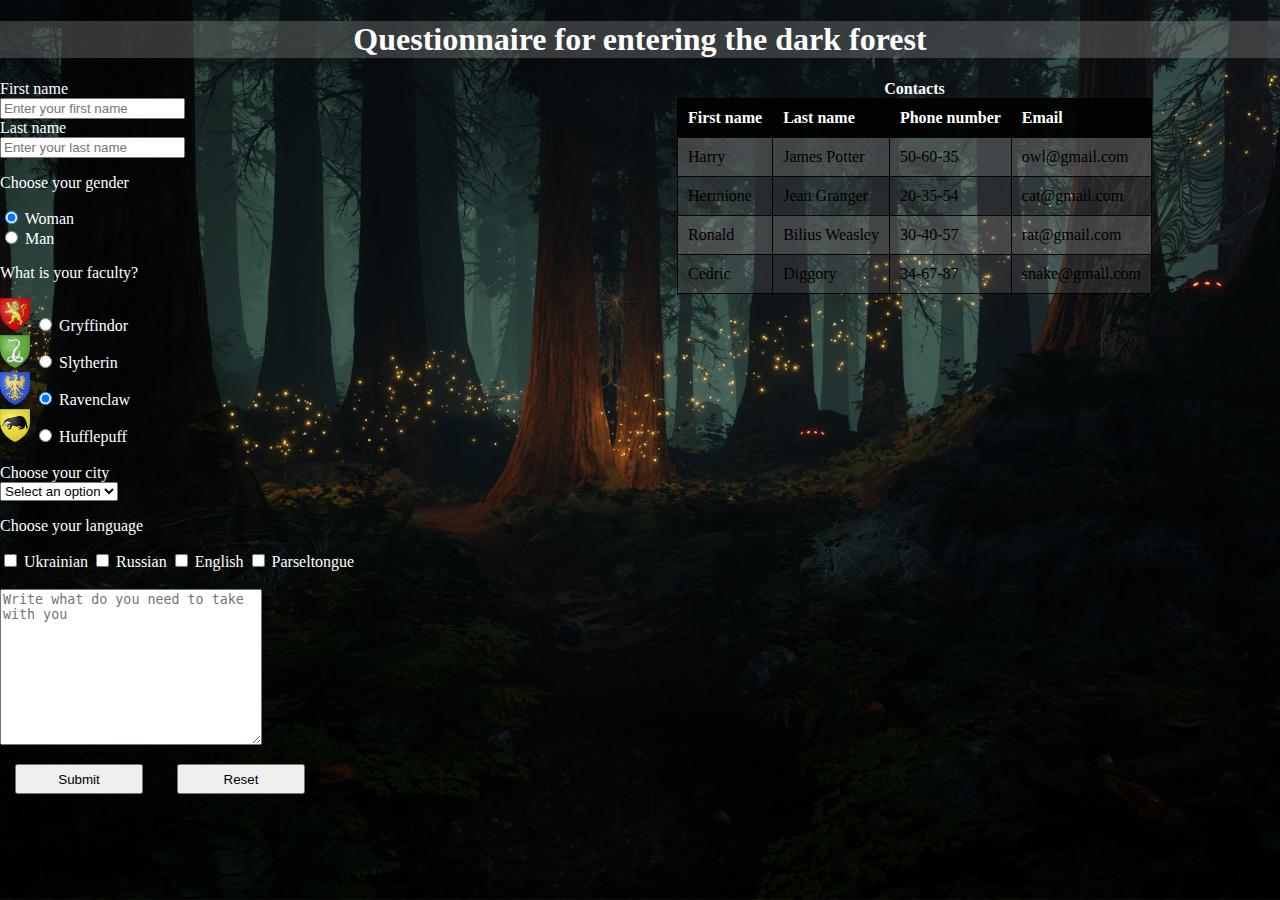
<file: hm_2 HTML/index.html>
<!DOCTYPE html>
<html lang="en">
  <head>
    <meta charset="UTF-8" />
    <meta http-equiv="X-UA-Compatible" content="IE=edge" />
    <meta name="viewport" content="width=device-width, initial-scale=1.0" />
    <title>Hm -2</title>
    <link rel="stylesheet" href="style.css" />
  </head>
  <body>
    <h1>Questionnaire for entering the dark forest</h1>
    <div class="right-block">
      <table id="t01">
        <caption>
          <strong>Contacts</strong>
        </caption>
        <tr>
          <th>First name</th>
          <th>Last name</th>
          <th>Phone number</th>
          <th>Email</th>
        </tr>
        <tr>
          <td>Harry</td>
          <td>James Potter</td>
          <td>50-60-35</td>
          <td>owl@gmail.com</td>
        </tr>
        <tr>
          <td>Hermione</td>
          <td>Jean Granger</td>
          <td>20-35-54</td>
          <td>cat@gmail.com</td>
        </tr>
        <tr>
          <td>Ronald</td>
          <td>Bilius Weasley</td>
          <td>30-40-57</td>
          <td>rat@gmail.com</td>
        </tr>
        <tr>
          <td>Cedric</td>
          <td>Diggory</td>
          <td>34-67-87</td>
          <td>snake@gmail.com</td>
        </tr>
      </table>
    </div>
    <form action="#">
      <div class="name">
        <label for="first name">First name</label> <br />
        <input
          tabindex="1"
          placeholder="Enter your first name"
          type="text"
          id="first_mane"
          name="first_name"
          value=""
        />
        <br />
        <label for="last_name">Last name</label> <br />
        <input
          tabindex="2"
          placeholder="Enter your last name"
          type="text"
          id="last_mane"
          name="last_name"
          value=""
        />
      </div>
      <div class="gender">
        <p>Choose your gender</p>
        <input type="radio" value="woman" name="gender" id="woman" checked />
        <label for="woman">Woman</label><br />
        <input type="radio" value="man" name="gender" id="man" />
        <label for="man">Man</label>
      </div>
      <div class="faculty">
        <p>What is your faculty?</p>
        <img src="img/Gryffondor.png" alt="Gryffondor" width="30px" />
        <input type="radio" value="Gryffindor" name="faculty" id="gr" />
        <label for="gr">Gryffindor</label><br />
        <img src="img/Slytherin.png" alt="Slytherin" width="30px" />
        <input type="radio" value="Slytherin" name="faculty" id="sl" />
        <label for="sl">Slytherin</label><br />
        <img src="img/Ravenclaw.png" alt="Ravenclaw" width="30px" />
        <input type="radio" value="Ravenclaw" name="faculty" id="rv" checked />
        <label for="rv">Ravenclaw</label><br />
        <img src="img/Hufflepuff.png" alt="Hufflepuff" width="30px" />
        <input type="radio" value="Hufflepuff" name="faculty" id="hf" />
        <label for="hf">Hufflepuff</label><br />
      </div>
      <br />
      <div class="city">
        <label for="city">Choose your city</label><br />
        <select name="city" id="city">
          <option value="none" selected disabled hidden>
            Select an option
          </option>
          <option value="Kyiv">Kyiv</option>
          <option value="Lviv">Lviv</option>
          <option value="Ternopil">Ternopil</option>
          <option value="another">another</option>
        </select>
      </div>
      <div class="language">
        <p>Choose your language</p>
        <input type="checkbox" name="Ukrainian" value="yes" id="UK" />
        <label for="UK">Ukrainian</label>
        <input type="checkbox" name="Russian" value="Yes" id="RU" />
        <label for="RU">Russian</label>
        <input type="checkbox" name="English" value="yes" id="EN" />
        <label for="EN">English</label>
        <input type="checkbox" name="Parseltongue" value="yes" id="PR" />
        <label for="PR">Parseltongue</label>
      </div>
      <br />
      <div>
        <textarea
          name="information"
          cols="30"
          rows="10"
          maxlength="350"
          placeholder="Write what do you need to take with you"
        ></textarea>
      </div>
      <div>
        <input type="submit" value="Submit" id="sub" />
        <input type="reset" value="Reset" id="res" />
      </div>
    </form>
  </body>
</html>
</file>
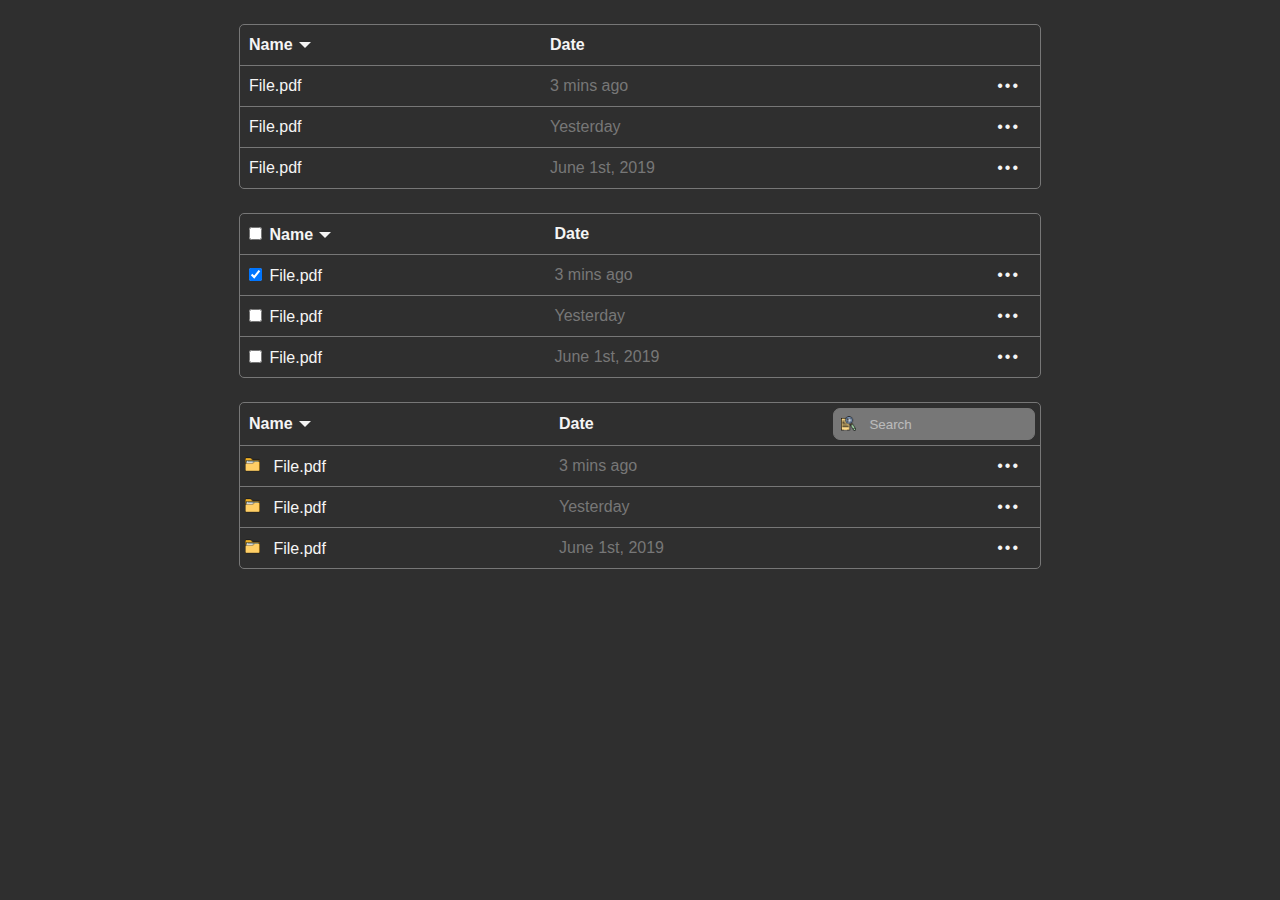
<file: hm_3 CSS/index.html>
<!DOCTYPE html>
<html lang="en">
  <head>
    <meta charset="UTF-8" />
    <meta http-equiv="X-UA-Compatible" content="IE=edge" />
    <meta name="viewport" content="width=device-width, initial-scale=1.0" />
    <title>HM_3 CSS Basic</title>
    <link rel="stylesheet" href="style.css" />
  </head>
  <body>
    <div class="container">
      <table>
        <tr>
          <th class="ft_n">
            <span>Name</span>
            <span class="arrow"></span>
          </th>
          <th>Date</th>
        </tr>
        <tr>
          <td class="ft_n_td">File.pdf</td>
          <td>3 mins ago</td>
          <td class="dots"></td>
        </tr>
        <tr>
          <td class="ft_n_td">File.pdf</td>
          <td>Yesterday</td>
          <td class="dots"></td>
        </tr>
        <tr>
          <td class="ft_n_td">File.pdf</td>
          <td>June 1st, 2019</td>
          <td class="dots"></td>
        </tr>
      </table>
    </div>
    <div class="container">
      <table>
        <tr>
          <th>
            <label>
              <input type="checkbox" />
              <span class="st_n">Name</span>
              <span class="arrow"></span>
            </label>
          </th>
          <th>Date</th>
        </tr>
        <tr>
          <td>
            <label>
              <input type="checkbox" checked />
              <span class="st_n_td">File.pdf</span>
            </label>
          </td>
          <td>3 mins ago</td>
          <td class="st dots"></td>
        </tr>
        <tr>
          <td>
            <label>
              <input type="checkbox" />
              <span class="st_n_td">File.pdf</span>
            </label>
          </td>
          <td>Yesterday</td>
          <td class="st dots"></td>
        </tr>
        <tr>
          <td>
            <label>
              <input type="checkbox" />
              <span class="st_n_td">File.pdf</span>
            </label>
          </td>
          <td>June 1st, 2019</td>
          <td class="st dots"></td>
        </tr>
      </table>
    </div>
    <div class="container">
      <table>
        <tr>
          <th class="tt_n">
            <span>Name</span>
            <span class="arrow"></span>
          </th>
          <th>Date</th>
          <th>
            <div class="search">
              <label>
                <img src="img/search.png" alt="Loupe" id="loupe_icon" />
                <input type="text" placeholder="Search" />
              </label>
            </div>
          </th>
        </tr>
        <tr>
          <td>
            <img src="img/file.png" alt="File" id="file_icon" />
            <span class="tt_n_td">File.pdf</span>
          </td>
          <td>3 mins ago</td>
          <td class="dots"></td>
        </tr>
        <tr>
          <td>
            <img src="img/file.png" alt="File" id="file_icon" />
            <span class="tt_n_td">File.pdf</span>
          </td>
          <td>Yesterday</td>
          <td class="dots"></td>
        </tr>
        <tr>
          <td>
            <img src="img/file.png" alt="File" id="file_icon" />
            <span class="tt_n_td">File.pdf</span>
          </td>
          <td>June 1st, 2019</td>
          <td class="dots"></td>
        </tr>
      </table>
    </div>
  </body>
</html>
</file>
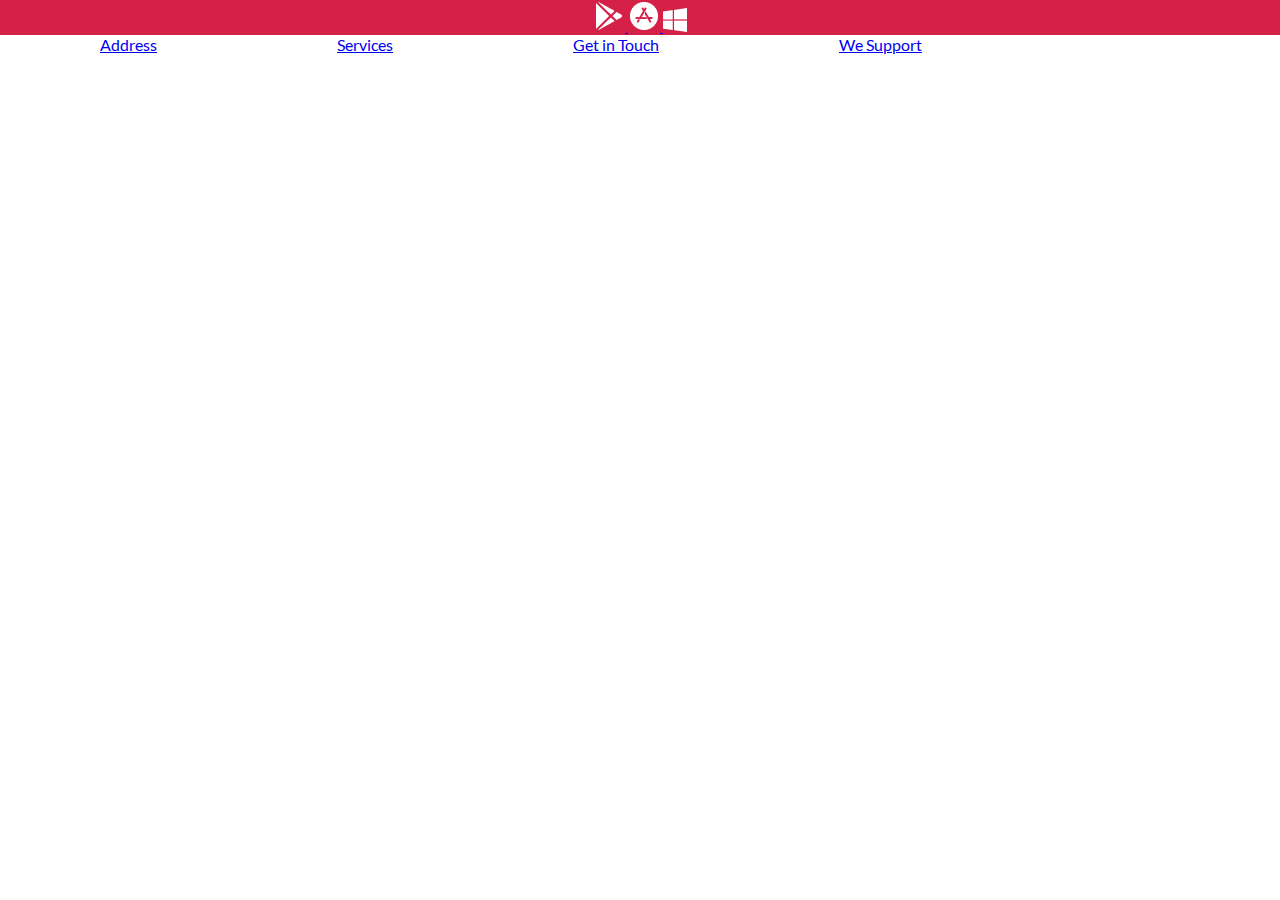
<file: hm_4_Block_layout/index.html>
<!DOCTYPE html>
<html lang="en">
  <head>
    <meta charset="UTF-8" />
    <meta http-equiv="X-UA-Compatible" content="IE=edge" />
    <meta name="viewport" content="width=device-width, initial-scale=1.0" />
    <title>HM_4 Блочне верстання</title>
    <link rel="stylesheet" href="./css/reset.css" />
    <link rel="stylesheet" href="./css/style.css" />
  </head>
  <body>
    <header class="header">
      <div class="header_wrapper">
        <div class="wrapper">
          <div class="header_logo">
            <a href="#" class="hearer_logo_link">
              <img
                src="./img/png/ion-logo-google-playstore.png"
                alt="logo google playstore"
                class="header_logo-pik"
              />
            </a>
            <a href="#">
              <img
                src="./img/png/ion-logo-apple-appstore.png"
                alt="logo apple appstore"
                class="header_logo-pik"
              />
            </a>
            <a href="#">
              <img
                src="./img/png/simple-icons_windows.png"
                alt="simple icons windows"
                class="header_logo-pik"
              />
            </a>
          </div>
        </div>
      </div>
    </header>
    <footer class="footer">
      <div class="footer_wrapper">
        <nav class="footer_nav">
          <ul class="footer_list">
            <li class="footer_item">
              <a href="#" class="footer_link">Address</a>
            </li>
            <li class="footer_item">
              <a href="#" class="footer_link">Services</a>
            </li>
            <li class="footer_item">
              <a href="#" class="footer_link">Get in Touch</a>
            </li>
            <li class="footer_item">
              <a href="#" class="footer_link">We Support</a>
            </li>
          </ul>
        </nav>
      </div>
    </footer>
  </body>
</html>
</file>
<file: hm_2 HTML/style.css>
body {
  margin: 0;
  padding: 0;
  background-image: url(img/hp_spiders.jpg);
  background-repeat: no-repeat;
  background-color: black;
  background-attachment: fixed;
  background-position: center;
  background-size: cover;
}
h1 {
  text-align: center;
  background-color: #88888860;
  color: white;
}
caption {
  color: #ffffff;
}
table,
th,
td {
  border: 1px solid rgba(0, 0, 0, 0.897);
  border-collapse: collapse;
}
th,
td {
  padding: 10px;
  text-align: left;
}

#t01 {
  background-color: #7778771a;
}
#t01 tr:nth-child(even) {
  background-color: #88888860;
}
#t01 tr:nth-child(odd) {
  background-color: #80808025;
}
#t01 th {
  background-color: #000000ef;
  color: white;
}
.name,
.gender,
.faculty,
.language,
.city {
  color: white;
}
.right-block {
  float: right;
  padding-right: 10%;
}
#sub,
#res {
  margin: 15px;
  width: 10%;
  height: 30px;
}
</file>
<file: hm_3 CSS/style.css>
body {
  background: #2f2f2f;
  color: white;
  margin: 0;
  font-family: Arial, Helvetica, sans-serif, sans-serif;
}
.container {
  display: block;
  margin-right: auto;
  margin-left: auto;
  margin-top: 1.5em;
  border: 1px solid #777777;
  border-radius: 5px;
  width: 50em;
  background: #2f2f2f;
}

table {
  width: 100%;
  text-align: left;
  border-collapse: collapse;
  width: 50em;
}

td {
  border-top: 1px solid #777777;
}

td:nth-child(2n) {
  color: #777777;
}

th,
td {
  padding: 5px;
  text-align: left;
  color: whitesmoke;
  height: 30px;
}

.arrow {
  width: 0;
  height: 0;
  border-left: 6px solid transparent;
  border-right: 6px solid transparent;
  border-top: 6px solid whitesmoke;
  display: inline;
  margin-left: 6px;
  position: relative;
  top: 12px;
}

#file_icon {
  width: 15px;
}

.dots::before {
  content: '•••';
  letter-spacing: 2px;
  font-size: 16px;
  padding-right: 15px;
  text-align: right;
}

td.dots {
  text-align: right;
}

.st.dots {
  width: 110px;
}
.search {
  background: #777777;
  border: 1px solid #777777;
  border-radius: 7px;
  width: 200px;
  height: 30px;
  float: right;
}

#loupe_icon {
  width: 15px;
  margin: 7px;
}

input[type='text'] {
  color: white;
  background-color: #777777;
  border: none;
  outline: none;
  position: relative;
  height: 20px;
  top: -9px;
  width: 75%;
}

::placeholder {
  color: white;
  opacity: 50%;
}

.ft_n,
.ft_n_td {
  padding-left: 9px;
  width: 291px;
}

.tt_n {
  padding-left: 9px;
  width: 300px;
}

.tt_n_td {
  padding-left: 9px;
  word-spacing: 3px;
}
</file>
<file: hm_4_Block_layout/css/style.css>
/* lato-regular - latin */
@font-face {
  font-family: 'Lato';
  font-style: normal;
  font-weight: 400;
  src: local(''), url('../fonts/lato-v17-latin-regular.woff2') format('woff2'),
    /* Chrome 26+, Opera 23+, Firefox 39+ */
      url('../fonts/lato-v17-latin-regular.woff') format('woff'); /* Chrome 6+, Firefox 3.6+, IE 9+, Safari 5.1+ */
}
/* lato-700 - latin */
@font-face {
  font-family: 'Lato';
  font-style: normal;
  font-weight: 700;
  src: local(''), url('../fonts/lato-v17-latin-700.woff2') format('woff2'),
    /* Chrome 26+, Opera 23+, Firefox 39+ */
      url('../fonts/lato-v17-latin-700.woff') format('woff'); /* Chrome 6+, Firefox 3.6+, IE 9+, Safari 5.1+ */
}
/* lato-900 - latin */
@font-face {
  font-family: 'Lato';
  font-style: normal;
  font-weight: 900;
  src: local(''), url('../fonts/lato-v17-latin-900.woff2') format('woff2'),
    /* Chrome 26+, Opera 23+, Firefox 39+ */
      url('../fonts/lato-v17-latin-900.woff') format('woff'); /* Chrome 6+, Firefox 3.6+, IE 9+, Safari 5.1+ */
}
html {
  box-sizing: border-box;
}
/*всі елементи, псевдоелемент before у всіх елементів, псевдоелемент after у всіх елементів */
*,
*::before,
*::after {
  box-sizing: inherit; /*inherit - наслідувати від родителя*/
}
body {
  font-family: 'Lato';
  font-style: normal;
  font-size: 16px;
  line-height: 1.2;
  font-weight: normal;
  color: #ffffff;
}
.wrapper {
  max-width: 1060px;
  margin: 0 auto;
}
.header {
  background-color: #d52047;
}
.header_wrapper {
  display: flex;
  flex-wrap: wrap; /* відповідає за перенос контенту (при заповненні рядка контентом він переноситься)*/
}
.footer {
  max-width: 1080px;
  margin: 0 auto;
}
.footer_wrapper {
  align-items: flex-end;
  justify-content: space-between;
}
.footer_list {
  display: flex;
  flex-wrap: wrap;
}
.footer_item {
  margin-right: 180px;
}
</file>
